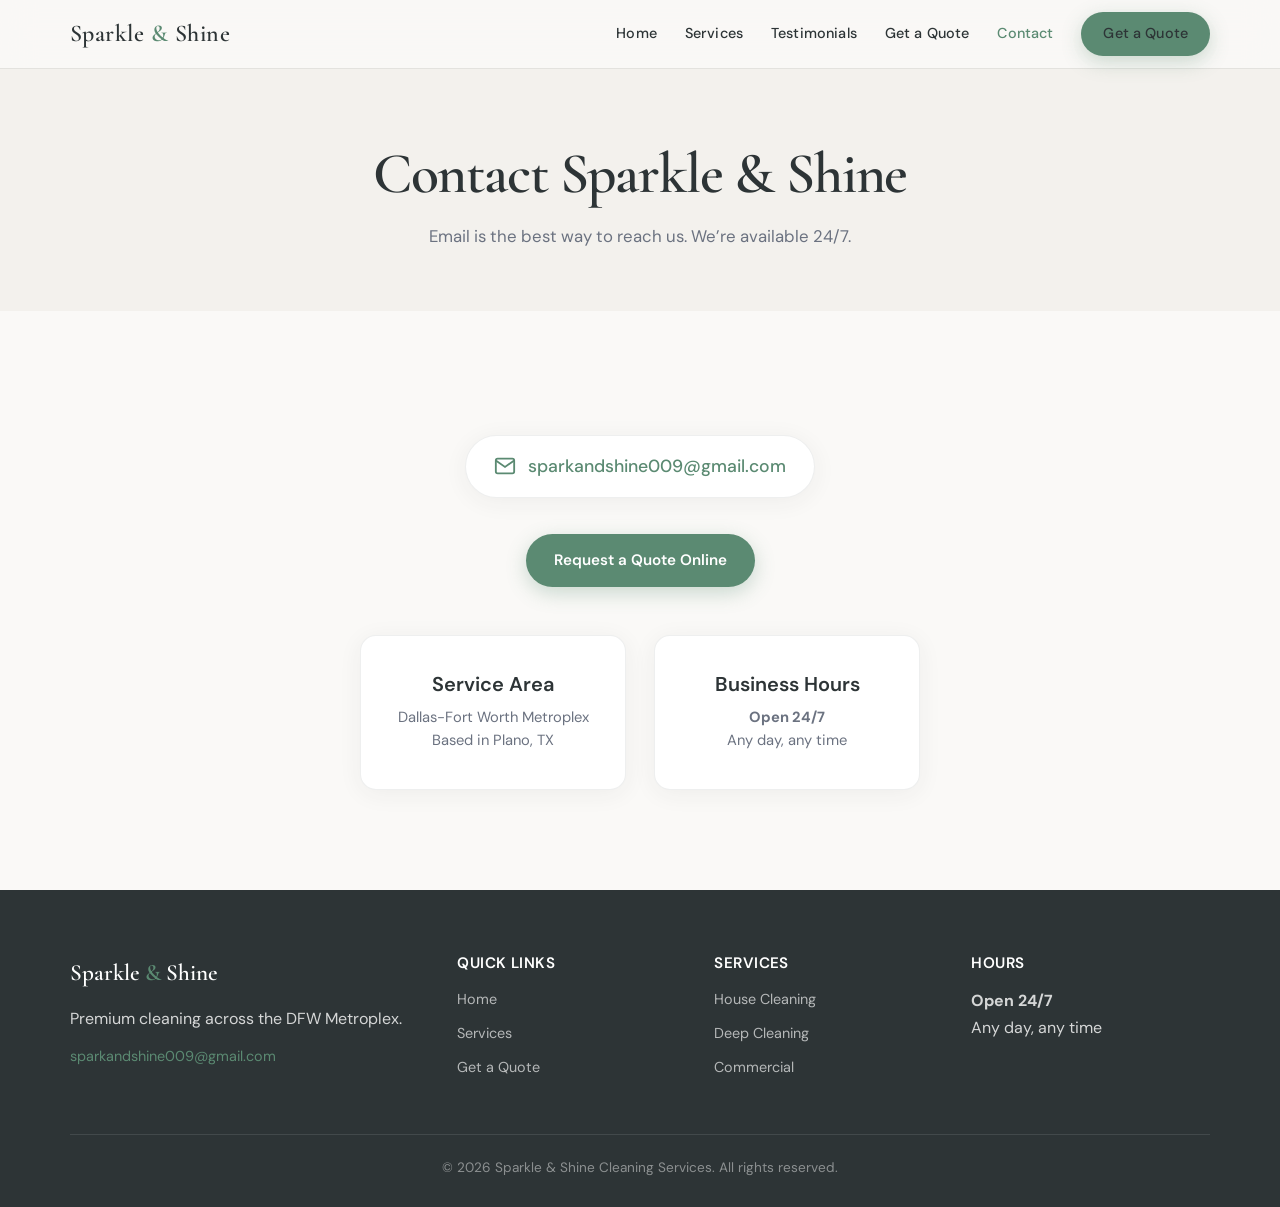
<file: contact.html>
<!DOCTYPE html>
<html lang="en">
<head>
  <meta charset="UTF-8">
  <meta name="viewport" content="width=device-width, initial-scale=1.0">
  <title>Contact Us | Sparkle & Shine Cleaning — Dallas-Fort Worth</title>
  <link rel="stylesheet" href="style.css">
  <link href="https://fonts.googleapis.com/css2?family=Cormorant+Garamond:wght@500;600;700&family=DM+Sans:wght@400;500;600;700&display=swap" rel="stylesheet">
</head>
<body>

  <header class="navbar scrolled" id="navbar">
    <div class="container nav-inner">
      <div class="brand">Sparkle <span>&</span> Shine</div>
      <div class="menu-toggle" id="menu-toggle" aria-label="Menu">☰</div>
      <nav class="nav-links" id="nav-links">
        <a href="index.html">Home</a>
        <a href="services.html">Services</a>
        <a href="testimonials.html">Testimonials</a>
        <a href="quote.html">Get a Quote</a>
        <a href="contact.html" class="active">Contact</a>
        <a href="quote.html" class="btn btn-primary" style="padding: 10px 22px; font-size: 0.9rem;">Get a Quote</a>
      </nav>
    </div>
  </header>

  <section class="page-hero">
    <div class="container">
      <h1>Contact Sparkle &amp; Shine</h1>
      <p class="section-subtitle">Email is the best way to reach us. We’re available 24/7.</p>
    </div>
  </section>

  <section class="section">
    <div class="container">
      <div class="contact-email-block">
        <a href="mailto:sparkandshine009@gmail.com" class="email-display">
          <svg viewBox="0 0 24 24" fill="none" stroke="currentColor" stroke-width="2" width="22" height="22"><path d="M4 4h16c1.1 0 2 .9 2 2v12c0 1.1-.9 2-2 2H4c-1.1 0-2-.9-2-2V6c0-1.1.9-2 2-2z"/><path d="M22 6l-10 7L2 6"/></svg>
          sparkandshine009@gmail.com
        </a>
        <div style="margin-top: 12px;">
          <a href="quote.html" class="btn btn-primary">Request a Quote Online</a>
        </div>
        <div class="why-grid" style="max-width: 640px; margin: 48px auto 0; text-align: left;">
          <div class="why-card" style="text-align: center;">
            <h3>Service Area</h3>
            <p>Dallas-Fort Worth Metroplex<br>Based in Plano, TX</p>
          </div>
          <div class="why-card" style="text-align: center;">
            <h3>Business Hours</h3>
            <p><strong>Open 24/7</strong><br>Any day, any time</p>
          </div>
        </div>
      </div>
    </div>
  </section>

  <footer>
    <div class="container">
      <div class="footer-grid">
        <div>
          <div class="footer-brand">Sparkle <span>&</span> Shine</div>
          <p style="margin-bottom: 12px;">Premium cleaning across the DFW Metroplex.</p>
          <p><a href="mailto:sparkandshine009@gmail.com" style="color: var(--primary);">sparkandshine009@gmail.com</a></p>
        </div>
        <div>
          <h4>Quick Links</h4>
          <a href="index.html">Home</a>
          <a href="services.html">Services</a>
          <a href="quote.html">Get a Quote</a>
        </div>
        <div>
          <h4>Services</h4>
          <a href="residential.html">House Cleaning</a>
          <a href="deep-cleaning.html">Deep Cleaning</a>
          <a href="commercial.html">Commercial</a>
        </div>
        <div>
          <h4>Hours</h4>
          <p><strong>Open 24/7</strong></p>
          <p>Any day, any time</p>
        </div>
      </div>
      <div class="footer-bottom">
        <p>© 2026 Sparkle &amp; Shine Cleaning Services. All rights reserved.</p>
      </div>
    </div>
  </footer>

  <a href="quote.html" class="btn btn-primary sticky-cta">Get a Quote</a>

  <script>
    const toggle = document.getElementById('menu-toggle');
    const navLinks = document.getElementById('nav-links');
    toggle.addEventListener('click', () => navLinks.classList.toggle('open'));
    navLinks.querySelectorAll('a').forEach(l => l.addEventListener('click', () => navLinks.classList.remove('open')));
  </script>
</body>
</html>
</file>
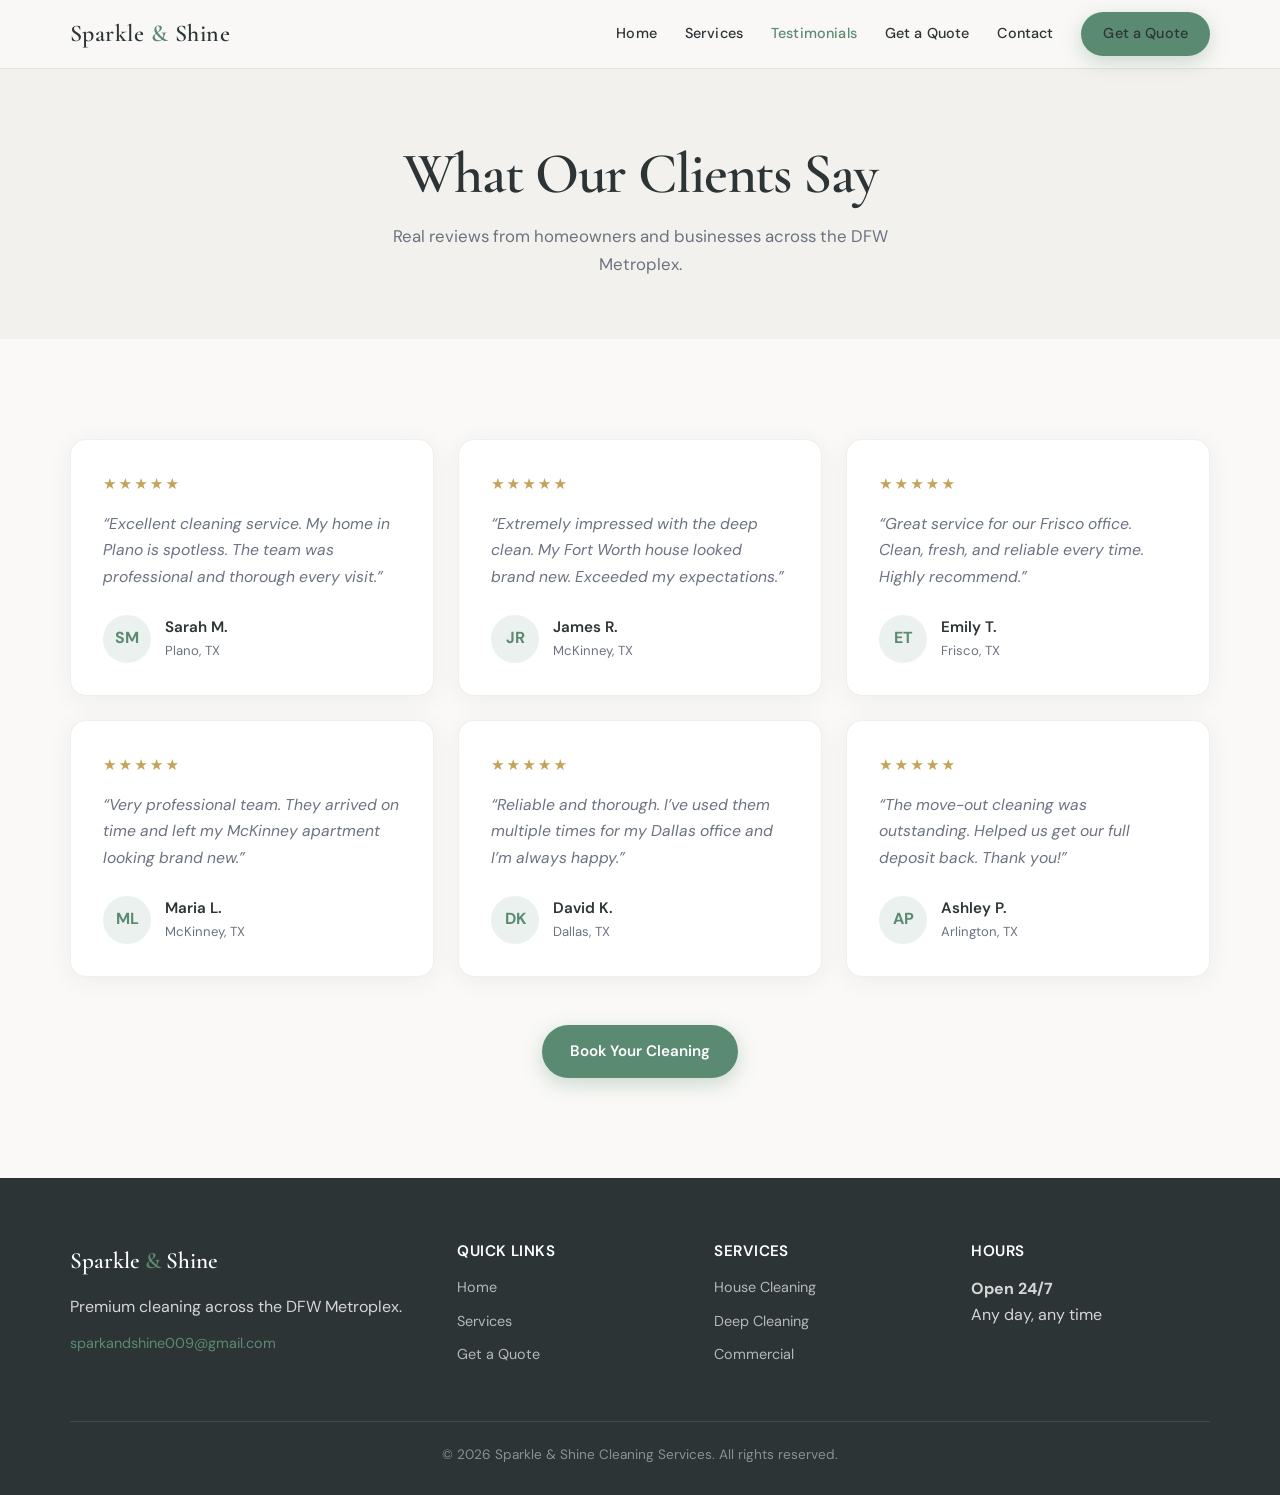
<file: testimonials.html>
<!DOCTYPE html>
<html lang="en">
<head>
  <meta charset="UTF-8">
  <meta name="viewport" content="width=device-width, initial-scale=1.0">
  <title>Testimonials | Sparkle & Shine Cleaning — Dallas-Fort Worth</title>
  <link rel="stylesheet" href="style.css">
  <link href="https://fonts.googleapis.com/css2?family=Cormorant+Garamond:wght@500;600;700&family=DM+Sans:wght@400;500;600;700&display=swap" rel="stylesheet">
</head>
<body>

  <header class="navbar scrolled" id="navbar">
    <div class="container nav-inner">
      <div class="brand">Sparkle <span>&</span> Shine</div>
      <div class="menu-toggle" id="menu-toggle" aria-label="Menu">☰</div>
      <nav class="nav-links" id="nav-links">
        <a href="index.html">Home</a>
        <a href="services.html">Services</a>
        <a href="testimonials.html" class="active">Testimonials</a>
        <a href="quote.html">Get a Quote</a>
        <a href="index.html#contact">Contact</a>
        <a href="quote.html" class="btn btn-primary" style="padding: 10px 22px; font-size: 0.9rem;">Get a Quote</a>
      </nav>
    </div>
  </header>

  <section class="page-hero">
    <div class="container">
      <h1>What Our Clients Say</h1>
      <p class="section-subtitle">Real reviews from homeowners and businesses across the DFW Metroplex.</p>
    </div>
  </section>

  <section class="section">
    <div class="container">
      <div class="testimonials-grid">
        <div class="testimonial-card">
          <div class="stars">★★★★★</div>
          <p>“Excellent cleaning service. My home in Plano is spotless. The team was professional and thorough every visit.”</p>
          <div class="testimonial-footer">
            <div class="avatar">SM</div>
            <div><div class="testimonial-author">Sarah M.</div><div class="testimonial-location">Plano, TX</div></div>
          </div>
        </div>
        <div class="testimonial-card">
          <div class="stars">★★★★★</div>
          <p>“Extremely impressed with the deep clean. My Fort Worth house looked brand new. Exceeded my expectations.”</p>
          <div class="testimonial-footer">
            <div class="avatar">JR</div>
            <div><div class="testimonial-author">James R.</div><div class="testimonial-location">McKinney, TX</div></div>
          </div>
        </div>
        <div class="testimonial-card">
          <div class="stars">★★★★★</div>
          <p>“Great service for our Frisco office. Clean, fresh, and reliable every time. Highly recommend.”</p>
          <div class="testimonial-footer">
            <div class="avatar">ET</div>
            <div><div class="testimonial-author">Emily T.</div><div class="testimonial-location">Frisco, TX</div></div>
          </div>
        </div>
        <div class="testimonial-card">
          <div class="stars">★★★★★</div>
          <p>“Very professional team. They arrived on time and left my McKinney apartment looking brand new.”</p>
          <div class="testimonial-footer">
            <div class="avatar">ML</div>
            <div><div class="testimonial-author">Maria L.</div><div class="testimonial-location">McKinney, TX</div></div>
          </div>
        </div>
        <div class="testimonial-card">
          <div class="stars">★★★★★</div>
          <p>“Reliable and thorough. I’ve used them multiple times for my Dallas office and I’m always happy.”</p>
          <div class="testimonial-footer">
            <div class="avatar">DK</div>
            <div><div class="testimonial-author">David K.</div><div class="testimonial-location">Dallas, TX</div></div>
          </div>
        </div>
        <div class="testimonial-card">
          <div class="stars">★★★★★</div>
          <p>“The move-out cleaning was outstanding. Helped us get our full deposit back. Thank you!”</p>
          <div class="testimonial-footer">
            <div class="avatar">AP</div>
            <div><div class="testimonial-author">Ashley P.</div><div class="testimonial-location">Arlington, TX</div></div>
          </div>
        </div>
      </div>
      <div style="text-align: center; margin-top: 48px;">
        <a href="quote.html" class="btn btn-primary">Book Your Cleaning</a>
      </div>
    </div>
  </section>

  <footer>
    <div class="container">
      <div class="footer-grid">
        <div>
          <div class="footer-brand">Sparkle <span>&</span> Shine</div>
          <p style="margin-bottom: 12px;">Premium cleaning across the DFW Metroplex.</p>
          <p><a href="mailto:sparkandshine009@gmail.com" style="color: var(--primary);">sparkandshine009@gmail.com</a></p>
        </div>
        <div>
          <h4>Quick Links</h4>
          <a href="index.html">Home</a>
          <a href="services.html">Services</a>
          <a href="quote.html">Get a Quote</a>
        </div>
        <div>
          <h4>Services</h4>
          <a href="residential.html">House Cleaning</a>
          <a href="deep-cleaning.html">Deep Cleaning</a>
          <a href="commercial.html">Commercial</a>
        </div>
        <div>
          <h4>Hours</h4>
          <p><strong>Open 24/7</strong></p>
          <p>Any day, any time</p>
        </div>
      </div>
      <div class="footer-bottom">
        <p>© 2026 Sparkle &amp; Shine Cleaning Services. All rights reserved.</p>
      </div>
    </div>
  </footer>

  <a href="quote.html" class="btn btn-primary sticky-cta">Get a Quote</a>

  <script>
    const toggle = document.getElementById('menu-toggle');
    const navLinks = document.getElementById('nav-links');
    toggle.addEventListener('click', () => navLinks.classList.toggle('open'));
    navLinks.querySelectorAll('a').forEach(l => l.addEventListener('click', () => navLinks.classList.remove('open')));
  </script>
</body>
</html>
</file>
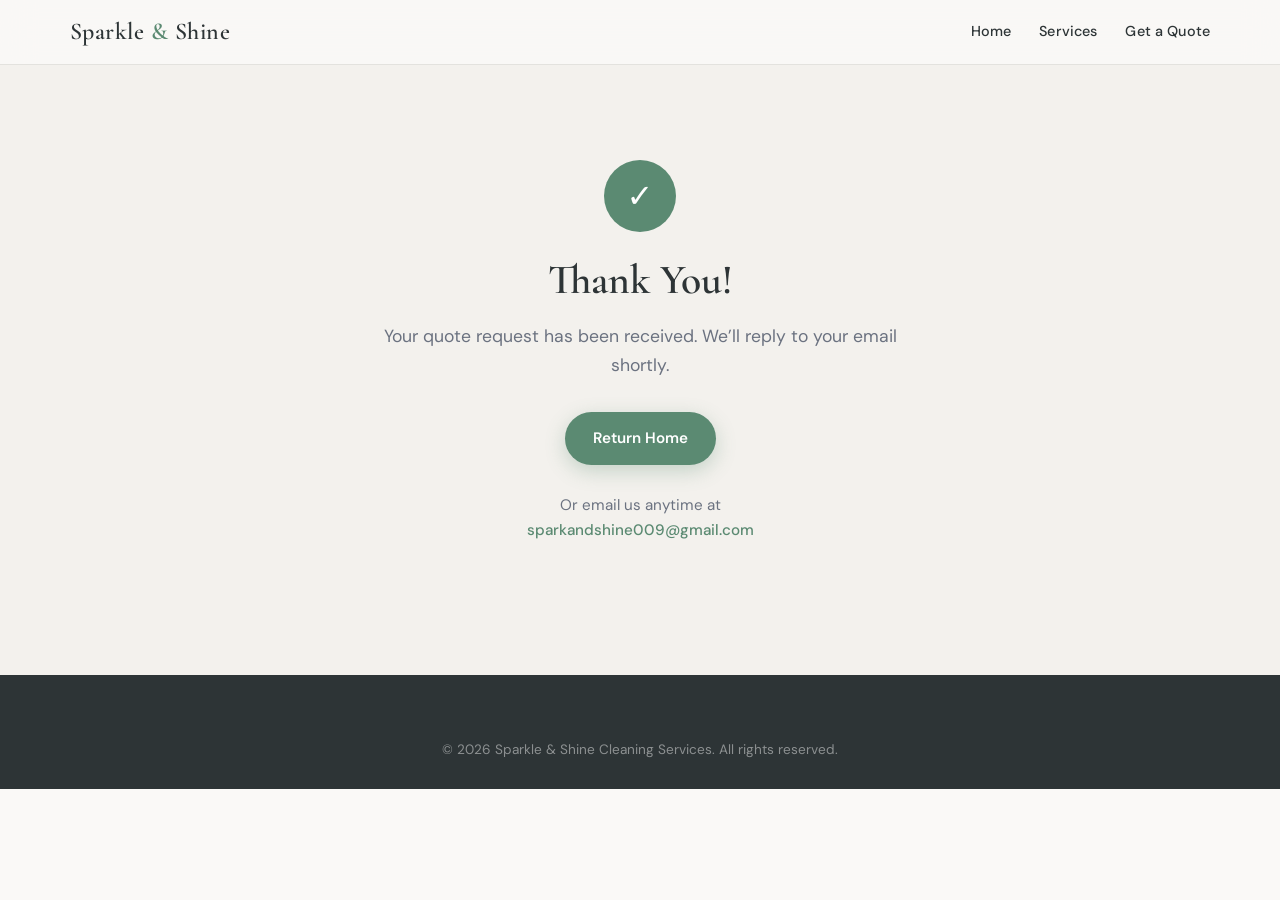
<file: thank-you.html>
<!DOCTYPE html>
<html lang="en">
<head>
  <meta charset="UTF-8">
  <meta name="viewport" content="width=device-width, initial-scale=1.0">
  <title>Thank You | Sparkle & Shine Cleaning</title>
  <link rel="stylesheet" href="style.css">
  <link href="https://fonts.googleapis.com/css2?family=Cormorant+Garamond:wght@500;600;700&family=DM+Sans:wght@400;500;600;700&display=swap" rel="stylesheet">
</head>
<body>

  <header class="navbar scrolled">
    <div class="container nav-inner">
      <div class="brand">Sparkle <span>&</span> Shine</div>
      <nav class="nav-links">
        <a href="index.html">Home</a>
        <a href="services.html">Services</a>
        <a href="quote.html">Get a Quote</a>
      </nav>
    </div>
  </header>

  <section class="section" style="padding-top: 160px; min-height: 75vh; background: var(--bg-light);">
    <div class="container" style="text-align: center; max-width: 520px;">
      <div style="width: 72px; height: 72px; background: var(--primary); color: white; border-radius: 50%; display: flex; align-items: center; justify-content: center; font-size: 2rem; margin: 0 auto 24px;">✓</div>
      <h2>Thank You!</h2>
      <p style="color: var(--text-muted); margin: 16px 0 32px; font-size: 1.1rem;">
        Your quote request has been received. We’ll reply to your email shortly.
      </p>
      <a href="index.html" class="btn btn-primary">Return Home</a>
      <p style="margin-top: 28px; font-size: 0.95rem; color: var(--text-muted);">
        Or email us anytime at<br>
        <a href="mailto:sparkandshine009@gmail.com" style="color: var(--primary); font-weight: 500;">sparkandshine009@gmail.com</a>
      </p>
    </div>
  </section>

  <footer>
    <div class="container">
      <div class="footer-bottom" style="border: none; padding-top: 0;">
        <p>© 2026 Sparkle &amp; Shine Cleaning Services. All rights reserved.</p>
      </div>
    </div>
  </footer>
</body>
</html>
</file>
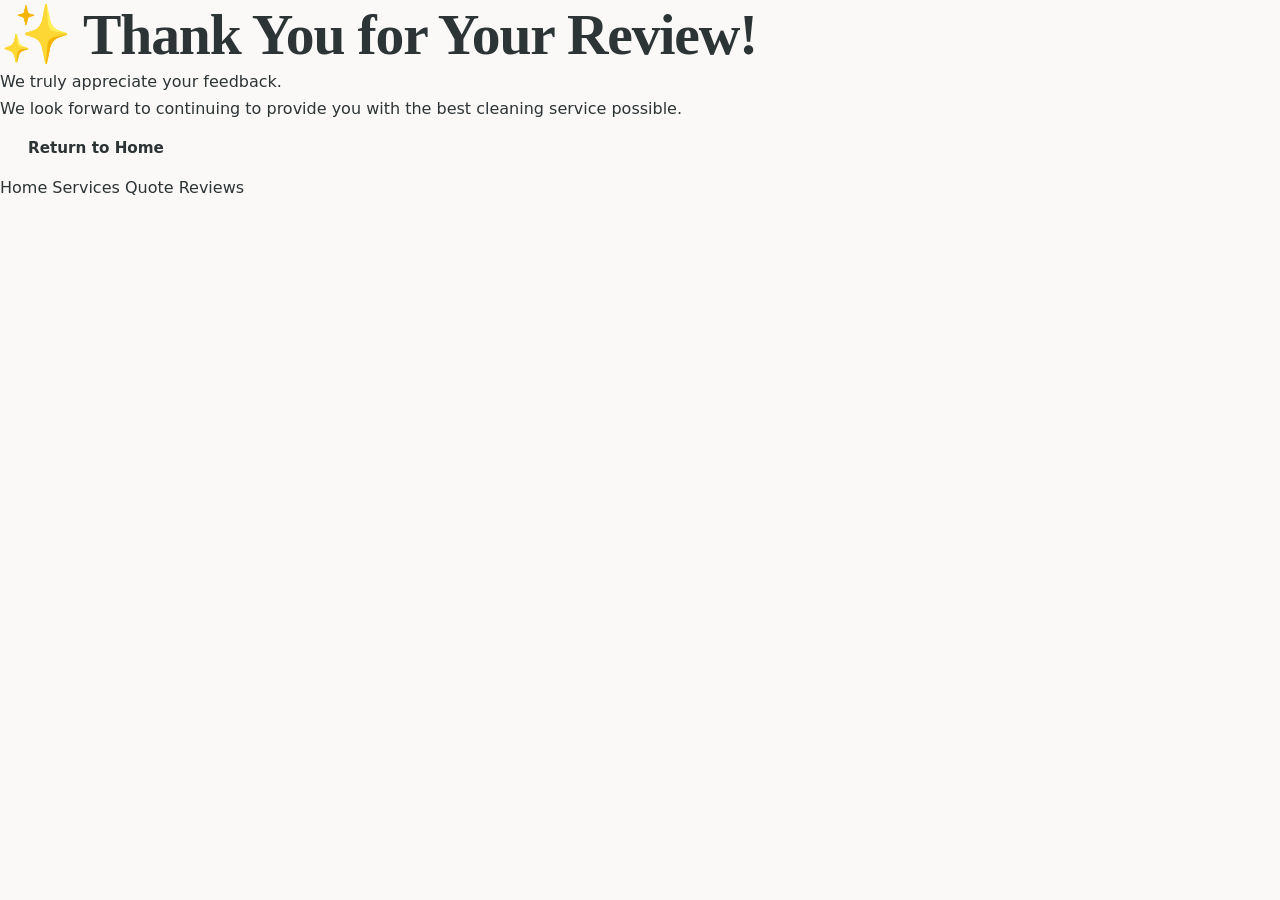
<file: add-review/thank-you.html>
<!DOCTYPE html>
<html lang="en">
<head>
  <meta charset="UTF-8">
  <title>Thank You | Sparkle and Shine</title>
 <link rel="stylesheet" href="/style.css">
</head>
<body>

  <div class="thank-you-container">
    <h1>✨ Thank You for Your Review!</h1>
    <p>We truly appreciate your feedback.</p>
    <p>We look forward to continuing to provide you with the best cleaning service possible.</p>

    <a href="index.html" class="btn">Return to Home</a>
  </div>
<div class="mobile-nav">
  <a href="index.html" class="nav-item">
    <span>Home</span>
  </a>

  <a href="services.html" class="nav-item">
    <span>Services</span>
  </a>

  <a href="request-quote.html" class="nav-item center-btn">
    <span>Quote</span>
  </a>

  <a href="testimonials.html" class="nav-item">
    <span>Reviews</span>
  </a>
</div>

</body>
</html>
</file>
<file: style.css>
/* ============================================
   SPARKLE & SHINE — Premium Home Services
   Warm · Clean · Trustworthy
   ============================================ */

:root {
  --primary: #5B8A72;
  --primary-dark: #4A735F;
  --primary-soft: rgba(91, 138, 114, 0.12);
  --secondary: #2D3436;
  --accent: #C4A35A;
  --accent-soft: rgba(196, 163, 90, 0.15);
  --bg: #FAF9F7;
  --bg-light: #F3F1ED;
  --bg-card: #FFFFFF;
  --text-dark: #2D3436;
  --text-muted: #6B7280;
  --border: rgba(45, 52, 54, 0.08);
  --shadow: 0 4px 24px rgba(45, 52, 54, 0.06);
  --shadow-lg: 0 16px 48px rgba(45, 52, 54, 0.1);
  --radius: 16px;
  --radius-sm: 10px;
  --transition: all 0.35s cubic-bezier(0.4, 0, 0.2, 1);
}

* { margin: 0; padding: 0; box-sizing: border-box; }

html { scroll-behavior: smooth; -webkit-text-size-adjust: 100%; }

body {
  font-family: 'DM Sans', 'Segoe UI', system-ui, -apple-system, sans-serif;
  background: var(--bg);
  color: var(--text-dark);
  line-height: 1.65;
  overflow-x: hidden;
}

img { max-width: 100%; display: block; height: auto; }
a { text-decoration: none; color: inherit; }

.container { width: 90%; max-width: 1140px; margin: 0 auto; }

h1, h2, h3, h4 {
  font-family: 'Cormorant Garamond', Georgia, serif;
  font-weight: 600;
  line-height: 1.2;
  color: var(--secondary);
}
h1 { font-size: clamp(2.2rem, 5.5vw, 3.6rem); letter-spacing: -0.02em; }
h2 { font-size: clamp(1.8rem, 4vw, 2.6rem); }
h3 { font-size: 1.25rem; font-family: 'DM Sans', sans-serif; font-weight: 600; }

.section-subtitle {
  color: var(--text-muted);
  font-size: 1.05rem;
  max-width: 540px;
  margin: 14px auto 0;
  text-align: center;
  font-weight: 400;
}

/* Scroll fade-in */
.reveal {
  opacity: 0;
  transform: translateY(28px);
  transition: opacity 0.7s ease, transform 0.7s ease;
}
.reveal.visible {
  opacity: 1;
  transform: translateY(0);
}

/* Buttons */
.btn {
  display: inline-flex;
  align-items: center;
  justify-content: center;
  gap: 8px;
  padding: 14px 28px;
  border-radius: 50px;
  font-weight: 600;
  font-size: 0.95rem;
  font-family: inherit;
  border: none;
  cursor: pointer;
  transition: var(--transition);
  text-align: center;
}

.btn-primary {
  background: var(--primary);
  color: white;
  box-shadow: 0 6px 20px rgba(91, 138, 114, 0.3);
}
.btn-primary:hover {
  background: var(--primary-dark);
  transform: translateY(-2px);
  box-shadow: 0 10px 28px rgba(91, 138, 114, 0.35);
}

.btn-secondary {
  background: transparent;
  border: 1.5px solid var(--secondary);
  color: var(--secondary);
}
.btn-secondary:hover {
  background: var(--secondary);
  color: white;
}

.btn-ghost {
  background: rgba(255,255,255,0.15);
  border: 1.5px solid rgba(255,255,255,0.5);
  color: white;
  backdrop-filter: blur(8px);
}
.btn-ghost:hover {
  background: white;
  color: var(--secondary);
  border-color: white;
}

/* Navbar */
.navbar {
  position: fixed;
  top: 0; left: 0;
  width: 100%;
  padding: 18px 0;
  z-index: 1000;
  transition: var(--transition);
  background: transparent;
}
.navbar.scrolled {
  background: rgba(250, 249, 247, 0.92);
  backdrop-filter: blur(16px);
  -webkit-backdrop-filter: blur(16px);
  box-shadow: 0 1px 0 var(--border);
  padding: 12px 0;
}
.nav-inner { display: flex; justify-content: space-between; align-items: center; }
.brand {
  font-family: 'Cormorant Garamond', Georgia, serif;
  font-size: 1.5rem;
  font-weight: 600;
  color: var(--secondary);
  letter-spacing: 0.02em;
}
.brand span { color: var(--primary); }
.nav-links { display: flex; align-items: center; gap: 28px; }
.nav-links a {
  font-weight: 500;
  font-size: 0.9rem;
  color: var(--secondary);
  transition: color 0.2s;
  letter-spacing: 0.01em;
}
.nav-links a:hover, .nav-links a.active { color: var(--primary); }
.menu-toggle {
  display: none;
  font-size: 1.5rem;
  cursor: pointer;
  color: var(--secondary);
  background: none;
  border: none;
  padding: 4px 8px;
}

/* ========== HERO ========== */
.hero {
  min-height: 92vh;
  display: flex;
  align-items: center;
  position: relative;
  overflow: hidden;
  padding: 130px 0 90px;
}
.hero-bg {
  position: absolute;
  inset: 0;
  z-index: 0;
  overflow: hidden;
}
.hero-bg img {
  width: 100%;
  height: 100%;
  object-fit: cover;
  animation: kenBurns 28s ease-in-out infinite alternate;
  will-change: transform;
}
@keyframes kenBurns {
  0%   { transform: scale(1) translate(0, 0); }
  100% { transform: scale(1.1) translate(-1.5%, -1%); }
}
.hero-overlay {
  position: absolute;
  inset: 0;
  z-index: 1;
  background: linear-gradient(
    135deg,
    rgba(45, 52, 54, 0.78) 0%,
    rgba(45, 52, 54, 0.55) 50%,
    rgba(91, 138, 114, 0.4) 100%
  );
}
.hero-particles {
  position: absolute;
  inset: 0;
  z-index: 2;
  pointer-events: none;
  overflow: hidden;
}
.particle {
  position: absolute;
  width: 5px;
  height: 5px;
  background: rgba(255, 255, 255, 0.65);
  border-radius: 50%;
  box-shadow: 0 0 10px rgba(196, 163, 90, 0.5);
  animation: floatUp linear infinite;
  opacity: 0;
}
.particle:nth-child(1)  { left: 8%;  animation-duration: 10s; animation-delay: 0s; }
.particle:nth-child(2)  { left: 20%; animation-duration: 12s; animation-delay: 1.5s; width: 4px; height: 4px; }
.particle:nth-child(3)  { left: 35%; animation-duration: 9s;  animation-delay: 0.8s; }
.particle:nth-child(4)  { left: 50%; animation-duration: 13s; animation-delay: 2.2s; width: 6px; height: 6px; }
.particle:nth-child(5)  { left: 65%; animation-duration: 11s; animation-delay: 0.4s; }
.particle:nth-child(6)  { left: 78%; animation-duration: 10s; animation-delay: 1.8s; width: 4px; height: 4px; }
.particle:nth-child(7)  { left: 90%; animation-duration: 14s; animation-delay: 1s; }
.particle:nth-child(8)  { left: 15%; animation-duration: 11s; animation-delay: 2.5s; width: 3px; height: 3px; }
@keyframes floatUp {
  0%   { transform: translateY(100vh) scale(0.3); opacity: 0; }
  12%  { opacity: 0.8; }
  88%  { opacity: 0.5; }
  100% { transform: translateY(-8vh) scale(1); opacity: 0; }
}
.hero-content-wrap { position: relative; z-index: 3; width: 100%; }
.hero-grid {
  display: grid;
  grid-template-columns: 1.2fr 0.8fr;
  gap: 48px;
  align-items: center;
}
.hero-content { color: white; }
.hero-content .eyebrow {
  display: inline-block;
  background: rgba(91, 138, 114, 0.3);
  border: 1px solid rgba(91, 138, 114, 0.5);
  color: #b8e0c8;
  font-size: 0.75rem;
  font-weight: 600;
  letter-spacing: 1.8px;
  text-transform: uppercase;
  padding: 7px 16px;
  border-radius: 50px;
  margin-bottom: 20px;
}
.hero-content h1 {
  color: white;
  margin-bottom: 18px;
  text-shadow: 0 2px 24px rgba(0,0,0,0.2);
}
.hero-content p {
  font-size: 1.1rem;
  color: rgba(255,255,255,0.88);
  margin-bottom: 32px;
  max-width: 480px;
  line-height: 1.7;
  font-weight: 400;
}
.hero-buttons { display: flex; gap: 14px; flex-wrap: wrap; }
.hero-badges {
  display: flex;
  flex-direction: column;
  gap: 16px;
  align-items: flex-end;
}
.float-badge {
  background: rgba(255,255,255,0.95);
  backdrop-filter: blur(12px);
  padding: 14px 18px;
  border-radius: 14px;
  box-shadow: 0 12px 36px rgba(0,0,0,0.12);
  display: flex;
  align-items: center;
  gap: 12px;
  min-width: 190px;
  animation: idleFloat 4.5s ease-in-out infinite;
}
.float-badge:nth-child(2) { animation-delay: 0.9s; }
.float-badge:nth-child(3) { animation-delay: 1.8s; }
@keyframes idleFloat {
  0%, 100% { transform: translateY(0); }
  50% { transform: translateY(-7px); }
}
.float-badge .icon-svg {
  width: 40px;
  height: 40px;
  border-radius: 11px;
  background: var(--primary-soft);
  color: var(--primary);
  display: flex;
  align-items: center;
  justify-content: center;
  flex-shrink: 0;
}
.float-badge .icon-svg svg { width: 20px; height: 20px; }
.float-badge .text strong {
  display: block;
  font-size: 0.9rem;
  color: var(--secondary);
  font-weight: 600;
}
.float-badge .text span {
  font-size: 0.78rem;
  color: var(--text-muted);
}

@media (prefers-reduced-motion: reduce) {
  .hero-bg img { animation: none; }
  .particle { animation: none; opacity: 0; }
  .float-badge { animation: none; }
  .reveal { opacity: 1; transform: none; }
}

/* Stats */
.stats {
  background: var(--secondary);
  color: white;
  padding: 48px 0;
}
.stats-grid {
  display: grid;
  grid-template-columns: repeat(4, 1fr);
  gap: 24px;
  text-align: center;
}
.stat-item h3 {
  font-family: 'Cormorant Garamond', serif;
  font-size: 2.4rem;
  color: var(--accent);
  margin-bottom: 4px;
  font-weight: 600;
}
.stat-item p {
  color: rgba(255,255,255,0.7);
  font-size: 0.88rem;
  font-weight: 400;
}

/* Sections */
.section { padding: 100px 0; }
.section-header { text-align: center; margin-bottom: 56px; }

/* Why Us — custom icons */
.why-grid {
  display: grid;
  grid-template-columns: repeat(auto-fit, minmax(240px, 1fr));
  gap: 28px;
}
.why-card {
  background: var(--bg-card);
  border: 1px solid var(--border);
  border-radius: var(--radius);
  padding: 36px 28px;
  text-align: center;
  transition: var(--transition);
  box-shadow: var(--shadow);
}
.why-card:hover {
  transform: translateY(-6px);
  box-shadow: var(--shadow-lg);
  border-color: rgba(91, 138, 114, 0.2);
}
.why-icon {
  width: 64px;
  height: 64px;
  background: var(--primary-soft);
  border-radius: 18px;
  display: flex;
  align-items: center;
  justify-content: center;
  margin: 0 auto 20px;
  color: var(--primary);
}
.why-icon svg { width: 28px; height: 28px; }
.why-card h3 { margin-bottom: 10px; }
.why-card p { color: var(--text-muted); font-size: 0.92rem; line-height: 1.6; }

/* Services */
.services-grid {
  display: grid;
  grid-template-columns: repeat(auto-fit, minmax(250px, 1fr));
  gap: 24px;
}
.service-card {
  background: var(--bg-card);
  border-radius: var(--radius);
  overflow: hidden;
  box-shadow: var(--shadow);
  transition: var(--transition);
  border: 1px solid var(--border);
}
.service-card:hover {
  transform: translateY(-6px);
  box-shadow: var(--shadow-lg);
}
.service-card img {
  width: 100%;
  height: 180px;
  object-fit: cover;
  transition: transform 0.5s ease;
}
.service-card:hover img { transform: scale(1.04); }
.service-body { padding: 22px; }
.service-body h3 { margin-bottom: 8px; }
.service-body p {
  color: var(--text-muted);
  font-size: 0.9rem;
  margin-bottom: 14px;
  line-height: 1.55;
}
.service-link {
  color: var(--primary);
  font-weight: 600;
  font-size: 0.9rem;
}

/* Process */
.process-grid {
  display: grid;
  grid-template-columns: repeat(4, 1fr);
  gap: 24px;
}
.process-step { text-align: center; }
.process-number {
  width: 56px;
  height: 56px;
  background: var(--primary);
  color: white;
  border-radius: 50%;
  display: flex;
  align-items: center;
  justify-content: center;
  font-weight: 700;
  font-size: 1.15rem;
  margin: 0 auto 16px;
  font-family: 'Cormorant Garamond', serif;
}
.process-step h3 { margin-bottom: 8px; font-size: 1.05rem; }
.process-step p { color: var(--text-muted); font-size: 0.9rem; }

/* Testimonials elevated */
.testimonials { background: var(--bg-light); }
.testimonials-grid {
  display: grid;
  grid-template-columns: repeat(auto-fit, minmax(300px, 1fr));
  gap: 24px;
}
.testimonial-card {
  background: var(--bg-card);
  border-radius: var(--radius);
  padding: 32px;
  box-shadow: var(--shadow);
  border: 1px solid var(--border);
  transition: var(--transition);
  display: flex;
  flex-direction: column;
}
.testimonial-card:hover {
  box-shadow: var(--shadow-lg);
  transform: translateY(-3px);
}
.stars {
  color: var(--accent);
  font-size: 0.95rem;
  margin-bottom: 14px;
  letter-spacing: 2px;
}
.testimonial-card > p {
  color: var(--text-muted);
  font-style: italic;
  margin-bottom: 24px;
  line-height: 1.7;
  font-size: 0.98rem;
  flex-grow: 1;
}
.testimonial-footer {
  display: flex;
  align-items: center;
  gap: 14px;
  margin-top: auto;
}
.avatar {
  width: 48px;
  height: 48px;
  border-radius: 50%;
  background: var(--primary-soft);
  color: var(--primary);
  display: flex;
  align-items: center;
  justify-content: center;
  font-weight: 700;
  font-size: 1rem;
  flex-shrink: 0;
}
.testimonial-author { font-weight: 600; color: var(--secondary); font-size: 0.95rem; }
.testimonial-location { font-size: 0.82rem; color: var(--text-muted); }

/* CTA */
.cta-banner {
  background: linear-gradient(135deg, var(--secondary) 0%, #3d484a 100%);
  color: white;
  padding: 64px 36px;
  text-align: center;
  border-radius: var(--radius);
}
.cta-banner h2 { color: white; margin-bottom: 12px; }
.cta-banner p {
  color: rgba(255,255,255,0.8);
  margin-bottom: 28px;
  font-size: 1.05rem;
}

/* Areas (no map) */
.areas-section { background: var(--bg-light); }
.areas-list {
  display: grid;
  grid-template-columns: repeat(auto-fill, minmax(140px, 1fr));
  gap: 12px;
  max-width: 800px;
  margin: 0 auto;
}
.areas-list span {
  background: var(--bg-card);
  padding: 14px 18px;
  border-radius: var(--radius-sm);
  font-size: 0.9rem;
  color: var(--secondary);
  text-align: center;
  box-shadow: var(--shadow);
  border: 1px solid var(--border);
  transition: var(--transition);
  font-weight: 500;
}
.areas-list span:hover {
  background: var(--primary);
  color: white;
  border-color: var(--primary);
}

/* Contact / Email feature block */
.contact-email-block {
  text-align: center;
  max-width: 560px;
  margin: 0 auto;
}
.contact-email-block .email-display {
  display: inline-flex;
  align-items: center;
  gap: 12px;
  background: var(--bg-card);
  border: 1px solid var(--border);
  padding: 16px 28px;
  border-radius: 50px;
  margin: 24px 0;
  box-shadow: var(--shadow);
  font-size: 1.1rem;
  font-weight: 500;
  color: var(--primary);
  transition: var(--transition);
}
.contact-email-block .email-display:hover {
  border-color: var(--primary);
  box-shadow: var(--shadow-lg);
}
.contact-email-block .email-display svg {
  width: 22px;
  height: 22px;
  flex-shrink: 0;
}

/* Footer */
footer {
  background: var(--secondary);
  color: rgba(255,255,255,0.8);
  padding: 64px 0 28px;
}
.footer-grid {
  display: grid;
  grid-template-columns: 1.6fr 1fr 1fr 1.1fr;
  gap: 40px;
  margin-bottom: 44px;
}
.footer-brand {
  font-family: 'Cormorant Garamond', serif;
  font-size: 1.45rem;
  font-weight: 600;
  color: white;
  margin-bottom: 14px;
}
.footer-brand span { color: var(--primary); }
footer h4 {
  color: white;
  margin-bottom: 16px;
  font-size: 0.95rem;
  font-family: 'DM Sans', sans-serif;
  font-weight: 600;
  letter-spacing: 0.03em;
  text-transform: uppercase;
}
footer a {
  display: block;
  margin-bottom: 10px;
  color: rgba(255,255,255,0.65);
  transition: color 0.2s;
  font-size: 0.9rem;
}
footer a:hover { color: var(--primary); }
.footer-bottom {
  border-top: 1px solid rgba(255,255,255,0.1);
  padding-top: 22px;
  text-align: center;
  font-size: 0.85rem;
  color: rgba(255,255,255,0.45);
}

/* Forms */
.quote-form-card {
  max-width: 640px;
  margin: 0 auto;
  background: var(--bg-card);
  border-radius: var(--radius);
  padding: 40px;
  box-shadow: var(--shadow-lg);
  border: 1px solid var(--border);
}
.form-group { margin-bottom: 20px; }
.form-group label {
  display: block;
  font-weight: 600;
  margin-bottom: 8px;
  color: var(--secondary);
  font-size: 0.9rem;
}
.form-group input,
.form-group select,
.form-group textarea {
  width: 100%;
  padding: 14px 16px;
  border: 1.5px solid var(--border);
  border-radius: var(--radius-sm);
  font-size: 1rem;
  font-family: inherit;
  transition: border-color 0.2s, background 0.2s;
  background: var(--bg);
  -webkit-appearance: none;
  color: var(--text-dark);
}
.form-group input:focus,
.form-group select:focus,
.form-group textarea:focus {
  outline: none;
  border-color: var(--primary);
  background: white;
}
.form-row {
  display: grid;
  grid-template-columns: 1fr 1fr;
  gap: 16px;
}

/* Sticky mobile CTA */
.sticky-cta {
  display: none;
  position: fixed;
  bottom: 20px;
  left: 50%;
  transform: translateX(-50%);
  z-index: 999;
  box-shadow: 0 8px 32px rgba(91, 138, 114, 0.4);
}

/* Page hero (inner pages) */
.page-hero {
  padding: 140px 0 60px;
  background: var(--bg-light);
  text-align: center;
}
.page-hero h1 { margin-bottom: 12px; }

/* ========== TABLET ========== */
@media (max-width: 992px) {
  .hero-grid, .footer-grid { grid-template-columns: 1fr; }
  .process-grid { grid-template-columns: 1fr 1fr; gap: 32px; }
  .stats-grid { grid-template-columns: 1fr 1fr; gap: 28px; }
  .menu-toggle { display: block; }
  .nav-links {
    position: fixed;
    top: 0; right: -100%;
    width: min(300px, 85vw);
    height: 100vh; height: 100dvh;
    background: var(--bg);
    flex-direction: column;
    align-items: flex-start;
    padding: 80px 28px 30px;
    box-shadow: -10px 0 40px rgba(0,0,0,0.1);
    transition: right 0.35s ease;
    gap: 6px;
    z-index: 999;
  }
  .nav-links.open { right: 0; }
  .nav-links a {
    width: 100%;
    padding: 14px 0;
    font-size: 1.05rem;
    border-bottom: 1px solid var(--border);
  }
  .nav-links .btn { margin-top: 16px; width: 100%; }
  .hero { min-height: auto; padding: 120px 0 70px; }
  .hero-badges {
    flex-direction: row;
    flex-wrap: wrap;
    justify-content: center;
    margin-top: 32px;
  }
  .float-badge { min-width: auto; }
  .section { padding: 72px 0; }
}

/* ========== MOBILE ========== */
@media (max-width: 600px) {
  .container { width: 92%; }
  .brand { font-size: 1.3rem; }
  .hero { padding: 110px 0 60px; }
  .hero-overlay {
    background: linear-gradient(180deg, rgba(45,52,54,0.85) 0%, rgba(45,52,54,0.75) 100%);
  }
  .hero-content { text-align: center; }
  .hero-content h1 { font-size: 1.9rem; }
  .hero-content p {
    font-size: 0.98rem;
    margin-left: auto;
    margin-right: auto;
  }
  .hero-buttons { flex-direction: column; align-items: stretch; }
  .hero-buttons .btn { width: 100%; }
  .hero-badges { gap: 10px; }
  .float-badge { padding: 12px 14px; }
  .particle:nth-child(n+6) { display: none; }
  .stats { padding: 40px 0; }
  .stats-grid { gap: 20px; }
  .stat-item h3 { font-size: 1.9rem; }
  .section { padding: 56px 0; }
  .section-header { margin-bottom: 36px; }
  .process-grid { grid-template-columns: 1fr; gap: 28px; }
  .why-grid, .services-grid, .testimonials-grid { grid-template-columns: 1fr; }
  .service-card img { height: 160px; }
  .areas-list { grid-template-columns: 1fr 1fr; }
  .cta-banner { padding: 48px 22px; }
  .cta-banner h2 { font-size: 1.5rem; }
  .footer-grid { grid-template-columns: 1fr; gap: 28px; }
  footer { padding: 52px 0 24px; }
  .form-row { grid-template-columns: 1fr; }
  .quote-form-card { padding: 28px 20px; }
  .form-group input, .form-group select, .form-group textarea {
    padding: 13px 14px;
    font-size: 16px;
  }
  .sticky-cta {
    display: inline-flex;
    padding: 14px 28px;
    font-size: 0.95rem;
  }
  body { padding-bottom: 80px; }
}

@media (max-width: 380px) {
  .hero-content h1 { font-size: 1.65rem; }
  .stat-item h3 { font-size: 1.6rem; }
}
</file>
